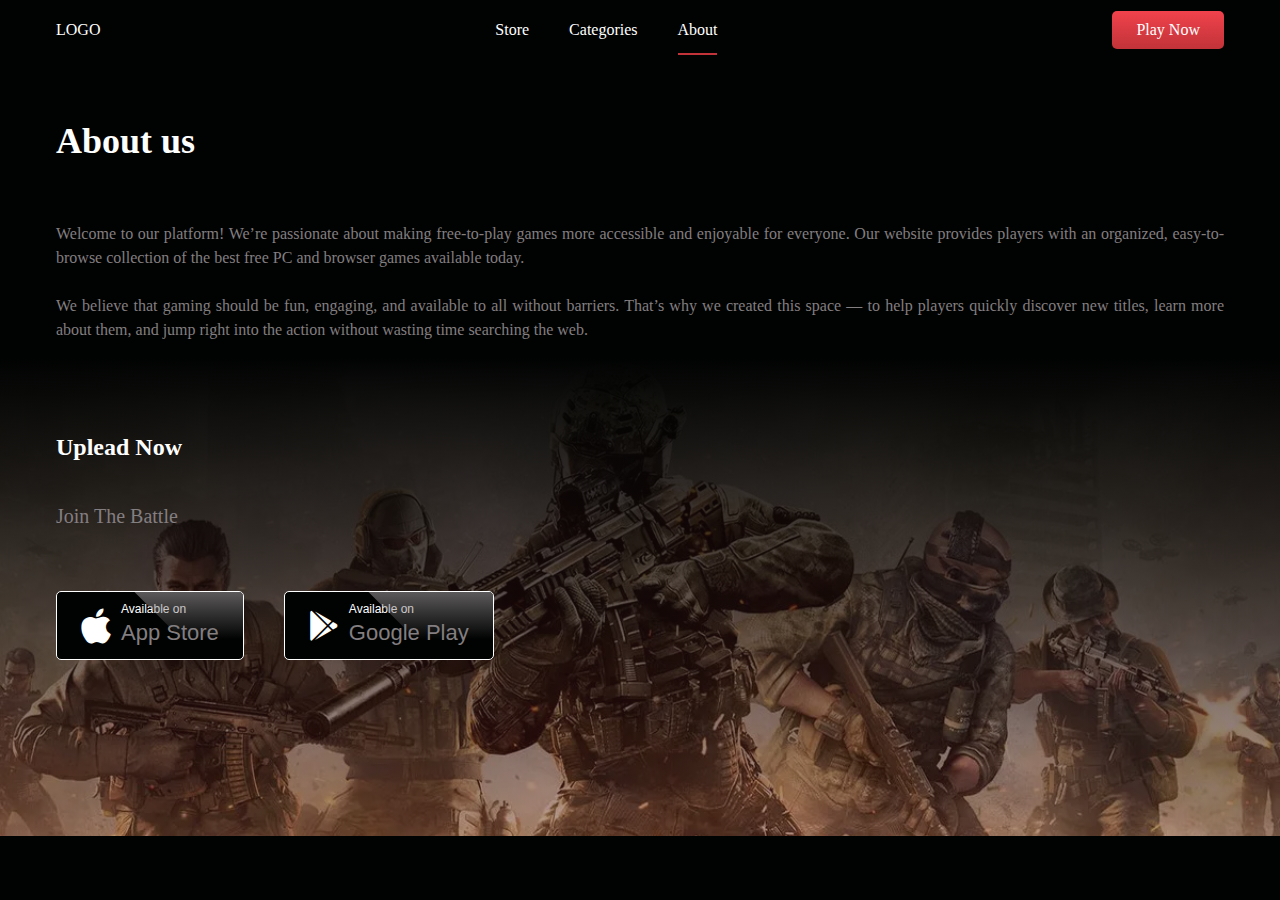
<file: about.html>
<html lang="en">
  <head>
    <meta charset="UTF-8" />
    <meta name="viewport" content="width=device-width, initial-scale=1.0" />
    <title>Games</title>
    <link rel="stylesheet" href="css/all.min.css"/>
    <link rel="stylesheet" href="css/style.css" />
    <link rel="stylesheet" href="css/about.css" />
  </head>
  <body>
    <header>
      <div class="container">
        <span class="logo">logo</span>
        <label for="menu"><i class="fa-solid fa-bars"></i></label>
        <input type="checkbox" id="menu">
        <nav>
          <ul>
            <li><a href="index.html">store</a></li>
            <li><a href="categories.html">categories</a></li>
            <li><a href="" class="active">about</a></li>
          </ul>
        </nav>
        <a href="" class="red-btn">play now</a>
      </div>
    </header>
    <main>
      <section id="hero" class="container">
        <article>
          <h2>About us</h2>
          <p>
            Welcome to our platform! We’re passionate about making free-to-play games more accessible 
            and enjoyable for everyone. Our website provides players with an organized, easy-to-browse 
            collection of the best free PC and browser games available today. 
          </p>
          <p>
            We believe that gaming should be fun, engaging, and available to all without barriers. 
            That’s why we created this space — to help players quickly discover new titles, learn 
            more about them, and jump right into the action without wasting time searching the web. 
          </p>
        </article>
      </section>
      <section id="download">
        <div class="overlay">
          <div class="container">
            <div class="content">
              <h3>Uplead Now</h3>
              <p>join the battle</p>
              <div>
                <button type="button">
                  <div class="icon-container">
                    <i class="fa-brands fa-apple"></i>
                  </div>
                  <div class="get">
                    <span>Available on</span>
                    <p>App Store</p>
                    <div></div>
                  </div>
                </button>
                <button type="button">
                  <div class="icon-container">
                    <i class="fa-brands fa-google-play"></i>
                  </div>
                  <div class="get">
                    <span>Available on</span>
                    <p>Google Play</p>
                    <div></div>
                  </div>
                </button>
              </div>
            </div>
          </div>
        </div>
      </section>
    </main>
  </body>
</html>
</file>
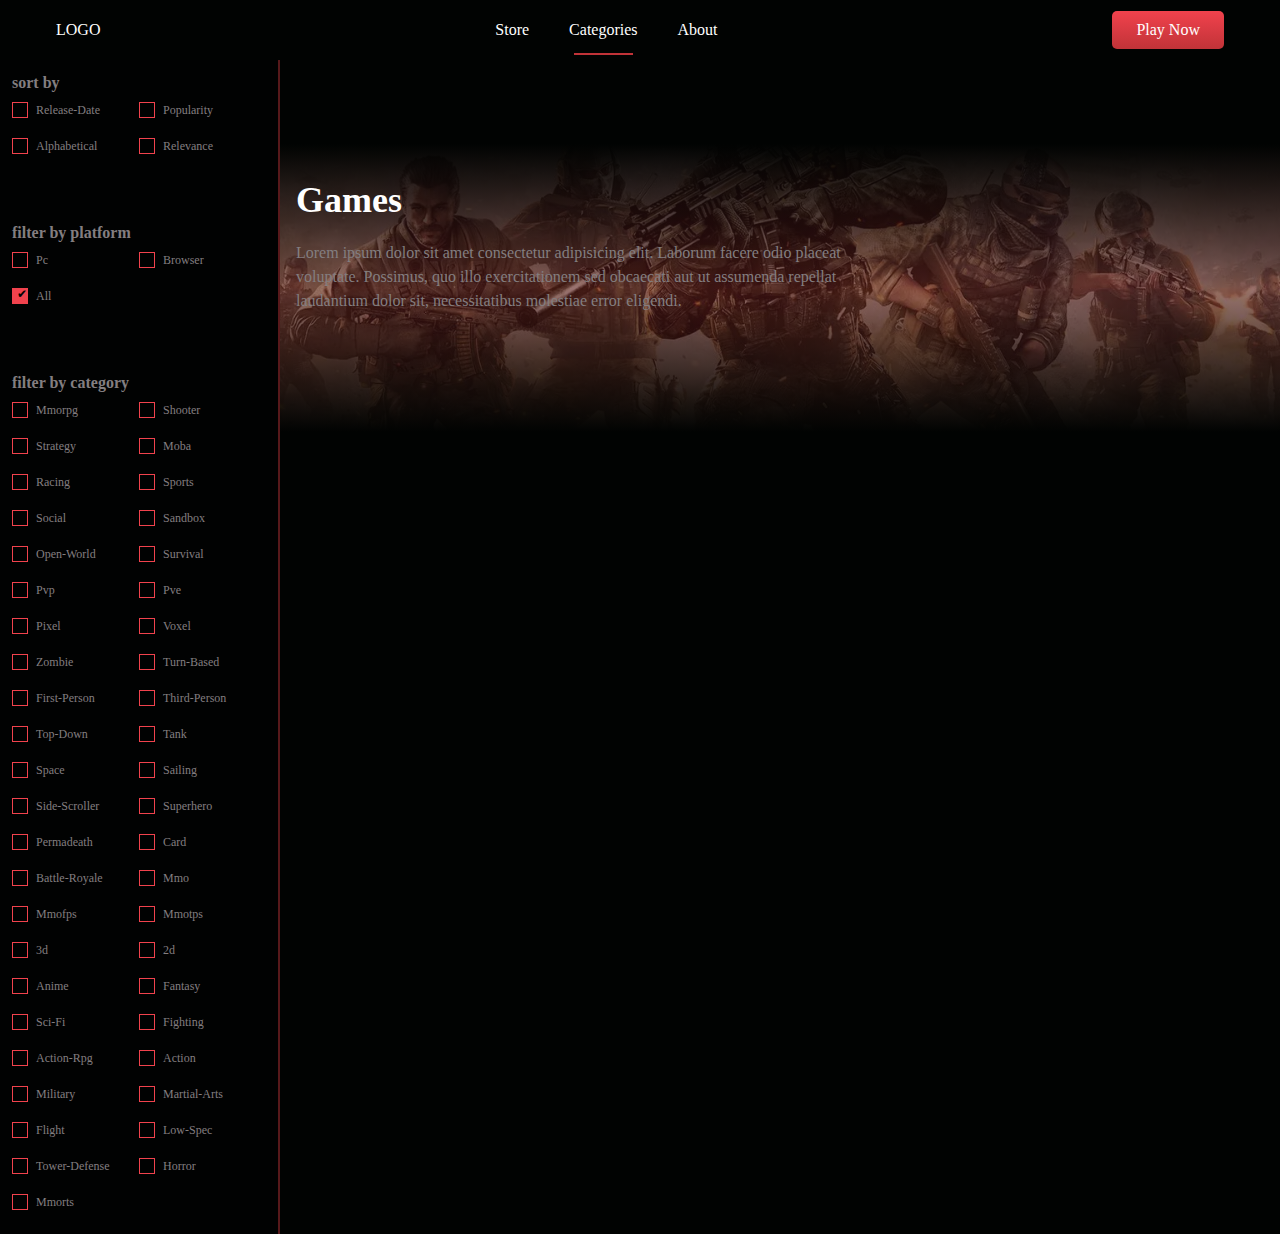
<file: categories.html>
<html lang="en">
<head>
    <meta charset="UTF-8">
    <meta name="viewport" content="width=device-width, initial-scale=1.0">
    <title>Categories</title>
    <link rel="stylesheet" href="css/all.min.css"/>
    <link rel="stylesheet" href="css/style.css" />
    <link rel="stylesheet" href="css/categories.css" />
    <link rel="preload" as="image" href="./assets/cover-1.webp" fetchpriority="high" type="image/webp"/>
</head>
<body>
    <header>
      <div class="container">
        <span class="logo">logo</span>
        <label for="menu"><i class="fa-solid fa-bars"></i></label>
        <input type="checkbox" id="menu">
        <nav>
          <ul>
            <li><a href="index.html">store</a></li>
            <li><a href="" class="active">categories</a></li>
            <li><a href="about.html">about</a></li>
          </ul>
        </nav>
        <a href="" class="red-btn">play now</a>
      </div>
    </header>
    <section id="layout">
        <div>
            <aside>
                <div>
                    <h4>sort by</h4>
                    <ul class="sort-container filter-container"></ul>
                </div>
                <div>
                    <h4>filter by platform</h4>
                    <ul class="filter-by-platform-container filter-container"></ul>
                </div>
                <div>
                    <h4>filter by category</h4>
                    <ul class="filter-by-category-container filter-container"></ul>
                </div>
            </aside>
        </div>
        <div>
            <section id="banner">
                <div class="overlay-red">
                    <div class="container">
                    <article>
                        <h2>Games</h2>
                        <p>
                        Lorem ipsum dolor sit amet consectetur adipisicing elit. Laborum
                        facere odio placeat voluptate. Possimus, quo illo exercitationem
                        sed obcaecati aut ut assumenda repellat laudantium dolor sit,
                        necessitatibus molestiae error eligendi.
                        </p>
                    </article>
                    </div>
                </div>
            </section>
            <section>
                <div class="container">
                    <div class="games-container"></div>
                </div>
            </section>
        </div>
    </section>
    <script type="module" src="scripts/filter.js"></script>
    <script type="module" src="scripts/categories-page.js"></script>
</body>
</html>
</file>
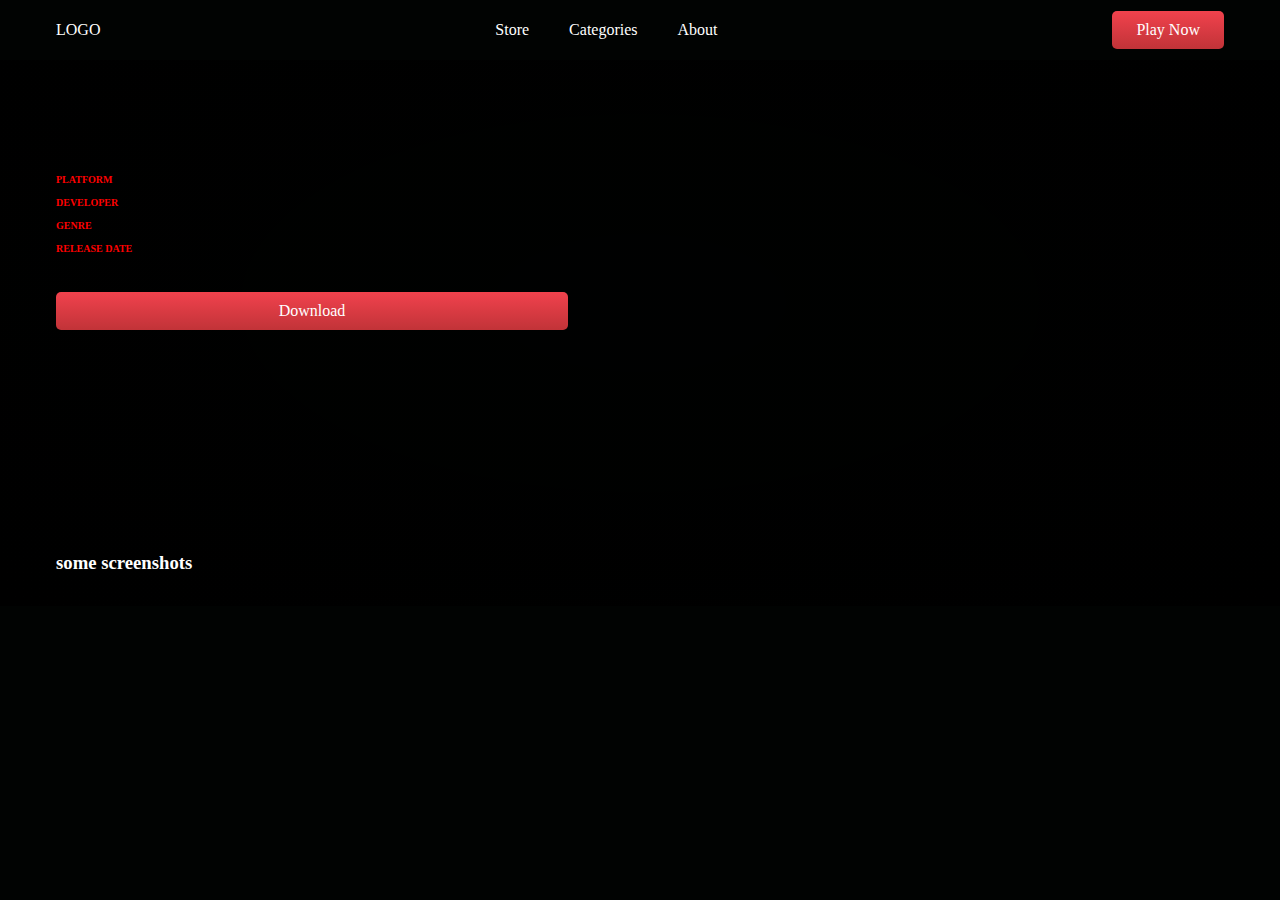
<file: single-game.html>
<html lang="en">
  <head>
    <meta charset="UTF-8" />
    <meta name="viewport" content="width=device-width, initial-scale=1.0" />
    <title>Document</title>
    <link rel="stylesheet" href="css/all.min.css"/>
    <link rel="stylesheet" href="css/style.css" />
    <link rel="stylesheet" href="css/single-game.css" />
  </head>
  <body>
    <header>
      <div class="container">
        <span class="logo">logo</span>
        <label for="menu"><i class="fa-solid fa-bars"></i></label>
        <input type="checkbox" id="menu">
        <nav>
          <ul>
            <li><a href="index.html">store</a></li>
            <li><a href="categories.html">categories</a></li>
            <li><a href="about.html">about</a></li>
          </ul>
        </nav>
        <a href="" class="red-btn">play now</a>
      </div>
    </header>
    <section id="main-details">
      <div class="content">
        <div class="background">
          <div class="gradient-circle">
            <div class="container">
              <article>
                <div class="description">
                  <div class="sec-header"></div>
                  <div class="description-p short"></div>
                  <ul class="list general">
                    <li>
                      <h4>platform</h4>
                      <span></span>
                    </li>
                    <li>
                      <h4>developer</h4>
                      <span></span>
                    </li>
                    <li>
                      <h4>genre</h4>
                      <span></span>
                    </li>
                    <li>
                      <h4>release date</h4>
                      <span></span>
                    </li>
                  </ul>
                  <a href="" class="red-btn" target="_blank">download</a>
                </div>
                <div class="main-img"></div>
              </article>
            </div>
            <h3 class="some-screenshots-h container">some screenshots</h3>
            <div class="screenshots-container"></div>
          </div>
        </div>
        <div class="container">
          <div class="requirements-container"></div>
          <div class="description-p long"></div>
        </div>
      </div>
    </section>
    <script type="module" src="scripts/single-game-page.js"></script>
  </body>
</html>
</file>
<file: css/style.css>
:root {
  --white: #fff;
  --black: #010302;
  --gray: #837e80;
  --red: #f1424d;
  --dark-red: #c13338;
  --black-red: #57191b;
  --transparent-red-light: rgb(87, 25, 27, 0.4);
  --transparent-red-dark: rgb(87, 25, 27, 0.6);

  --max-width: 1200px;

  --transition2: all 0.2s ease-in-out;
  --transition3: all 0.3s ease-in-out;

  --gradient-black: linear-gradient(transparent, var(--black));

  --radius: 5px;
}
* {
  padding: 0;
  margin: 0;
  box-sizing: border-box;
}
body {
  background-color: var(--black) !important;
  color: var(--white);
}
h2 {
  font-size: 36px;
}
p {
  line-height: 1.5;
  color: var(--gray);
}
.container {
  max-width: var(--max-width);
  margin: 0 auto;
  padding: 16px;
}

.red-btn {
  border-radius: var(--radius);
  background: linear-gradient(var(--red), var(--dark-red));
  padding: 10px 24px;
  text-transform: capitalize;
  color: var(--white);
  text-decoration: none;
  display: inline-block;
  border: 0;
  transition: var(--transition2);
}
.red-btn:hover {
  opacity: 0.7;
}

.gradient-black {
  position: absolute;
  left: 0;
  bottom: 0;
  width: 100%;
  height: 50%;
  background: var(--gradient-black);
}
.overlay {
  background: linear-gradient(var(--black), rgb(87, 25, 27, 0.4));
}
& .overlay-red {
  background: linear-gradient(
    var(--black),
    var(--black),
    var(--transparent-red-dark),
    var(--black)
  );
}
header {
  position: fixed;
  z-index: 2;
  top: 0;
  left: 0;
  width: 100%;
  background-color: var(--black);
}

header div {
  height: 60px;
  display: flex;
  justify-content: space-between;
  align-items: center;
}
header .logo {
  text-transform: uppercase;
}
header label{
  color: var(--white);
  font-size: 1.4rem;
  cursor: pointer;
  /* width: 10% */
  margin-left: auto;
  margin-right: 16px;
  @media(min-width: 768px){
    display: none;
  }
}
header input{
  display: none;
}
header input+nav {
    display: none;
    @media (min-width: 768px){
      display: block;
    }
}
header input:checked+nav{
    display: block;
}
header nav{
  background-color: var(--black);
  width: 100%;
  position: absolute;
  top: 60px;
  right: 0;
  padding: 16px 0;
  border-top: 2px solid var(--black-red);
  border-bottom: 2px solid var(--black-red);
  @media (min-width: 768px){
    position: static;
    width: fit-content;
    padding: 0;
    border: none;
  }
}
header nav ul {
  list-style: none;
  display: flex;
  flex-direction: column;
  gap: 24px;
  text-transform: capitalize;
  @media (min-width: 768px){
    flex-direction: row;
  }
}
header nav ul li a {
  text-decoration: none;
  display: inline-block;
  padding: 16px 8px;
  color: var(--white);
  position: relative;
  outline: none;
}
header nav ul li a::after {
  content: "";
  position: absolute;
  width: 0;
  height: 2px;
  left: calc((100% - 70%) / 2);
  bottom: 0;
  background-color: var(--dark-red);
  color: var(--dark-red);
  transition: var(--transition3);
}
header nav ul li a:hover::after,
header nav ul li a.active::after {
  width: 70%;
}

.sec-header {
  display: flex;
  justify-content: space-between;
  align-items: center;
  margin-bottom: 60px;
}

.games-container {
  display: grid;
  grid-template-columns: repeat(4, 1fr);
  gap: 24px;
}

.game-card {
  width: 100%;
  height: 200px;
  /* aspect-ratio: 3/2; */
  position: relative;
  overflow: hidden;
}
.game-card img {
  height: 100%;
  /* width: 100%; */
  /* object-fit: cover; */
}
.game-card .caption {
  position: absolute;
  bottom: 0;
  left: 0;
  padding: 12px;
  text-align: left;
}
.game-card .caption h3 {
  font-size: 24px;
  margin-bottom: 4px;
  color: var(--white);
}
.game-card .caption p{
  font-size: 20px;
  margin: 8px 0 32px;
  color: var(--white)
}
.game-card .caption span {
  color: var(--red);
  font-size: 12px;
}
.game-card:hover .gradient-black {
  height: 100%;
  background-color: var(--transparent-red-light);
}
</file>
<file: css/about.css>
#hero {
  padding-top: 120px ;
}
#hero article {
  width: 100%;
}
#hero article p {
  margin: 24px 0;
  text-align: justify;
}
#hero article p:last-child {
  margin: 0;
}
#hero article p:first-of-type{
  margin-top: 60px;
}
#mission h3, #values h3{
  margin-bottom: 24px;
}
#values ul li{
  color: var(--gray);
  list-style: none;
  padding: 4px 0;
  display: flex;
}
#values ul li i{
  font-size: 14px;
  margin-right: 8px;
  color: var(--red);
  width: 18px;
}
#download {
  background-image: url("../assets/cover-1.webp");
  background-size: cover;
  background-position: center;
}
#download .content {
  padding: 160px 0;
  padding-top: 60px;
}
#download .content h3 {
  margin-bottom: 40px;
  font-size: 24px;
}
#download .content > p {
  font-size: 20px;
  text-transform: capitalize;
  margin-bottom: 60px;
}
#download .content > div {
  display: flex;
  gap: 16px;
  @media (min-width: 600px){
    gap: 40px
  }
}
#download .content button {
  display: flex;
  align-items: center;
  padding: 10px 24px;
  border: 0;
  border: 1px solid var(--white);
  border-radius: var(--radius);
  background-color: var(--black);
  color: var(--white);
  position: relative;
  overflow: hidden;
  cursor: pointer;
}
#download .content button .icon-container {
  width: 40px;
  height: 40px;
  overflow: hidden;
  display: flex;
  align-items: center;
  font-size: 30px;
}
#download .content button .icon-container img {
  width: 140%;
}
#download .content button:first-of-type .icon-container {
  font-size: 40px;
}
#download .content button .get {
  text-align: left;
}
#download .content button .get span {
  font-size: 12px;
}
#download .content button .get p {
  font-size: 16px;
  @media (min-width: 786px){
    font-size: 22px;
  }
}
#download .content button .get div {
  position: absolute;
  right: -35px;
  top: -20px;
  width: 70%;
  height: 100%;
  background: linear-gradient(var(--gray), transparent);
  transform: skew(45deg);
}
</file>
<file: css/categories.css>
#layout{
    display: grid;
    grid-template-columns: 120px auto;
    @media (min-width: 992px){
      grid-template-columns: 280px auto;
    }
}
#layout aside {
  background-color: rgb(1, 3, 2, .8);
  top: 60px;
  left: 0;
  margin-top: 60px;
  border-right: 2px solid var(--black-red);
}
#layout aside input {
  padding: 14px 12px;
  border: 0;
  outline: 0;
  background-color: transparent;
  color: var(--white);
  border-radius: var(--radius);
  width: 100%;
  max-width: 600px;
  border: 1px solid var(--gray);
}
#layout aside div {
  border-radius: var(--radius);
  margin-top: 32px;
  padding: 14px 12px;
  color: var(--gray);
  overflow: hidden;
}
#layout aside div ul {
  list-style: none;
}
#layout aside div ul li {
  padding: 10px 0;
}

.filter-container {
  @media (min-width: 992px){
    display: grid;
    grid-template-columns: repeat(2, 1fr);
  }
}
.filter-container .category-container {
  width: fit-content;
}
.filter-container .category-container label {
  font-size: 12px;
  display: flex;
  flex-direction: row-reverse;
  align-items: center;
  text-transform: capitalize;
  gap: 8px;
}
.filter-container .category-container label input {
  appearance: none;
  width: 16px !important;
  height: 16px !important;
  border: 1px solid var(--red) !important;
  border-radius: 0 !important;
  display: inline-block;
  position: relative;
  cursor: pointer;
  padding: 0 !important;
}
.filter-container .category-container label input:checked {
  background-color: var(--red) !important;
}
.filter-container .category-container label input:checked::after {
  content: "✔";
  font-size: 12px;
  color: var(--black);
  position: absolute;
  left: 4px;
  top: -2px;
}

#banner {
  background-image: url("../assets/cover-1.webp");
  background-size: cover;
  background-position: center;
}
#banner article {
  display: flex;
  justify-content: center;
  flex-direction: column;
  min-height: 400px;
}
#banner article h2 {
  margin: 60px 0 20px;
}
#banner article p {
  width: 100%;
  max-width: 600px;
  line-height: 1.5;
  color: var(--gray);
}

.games-container{
  grid-template-columns: repeat(2, 1fr);
  @media (min-width: 992px) {
    grid-template-columns: repeat(4, 1fr);
  }
}
</file>
<file: css/single-game.css>
#main-details .content {
  min-height: 100vh;
  position: relative;
  overflow: hidden;
}
#main-details .content .background .gradient-circle {
  background: radial-gradient(rgba(0, 0, 0, 0.7), #000);
}
#main-details .content .background article {
  display: flex;
  gap: 32px;
  flex-direction: column-reverse;
  padding-top: 120px;

  @media (min-width: 992px) {
    flex-direction: row;
    gap: 72px;
  }
}
#main-details .content .background article .description {
  position: relative;
  z-index: 0;
  flex-grow: 1;
}
#main-details .content .background article .description .sec-header {
  margin-bottom: 16px;
}
#main-details .content .background article .description .sec-header h2 {
  font-size: 30px;
}
#main-details .content .background article .description h2 {
  max-width: 400px;
}
#main-details .content .background article .description a.red-btn {
  width: 100%;
  text-align: center;
}
#main-details .content .background article .main-img {
  position: relative;
  z-index: 0;
  width: 100%;
  margin: 0 auto;
  min-width: 330px;
  overflow: hidden;
  text-align: center;
  display: flex;
  justify-content: center;
  align-items: flex-start;

  @media (min-width: 768px) {
    max-width: 74%;
  }

  @media (min-width: 992px) {
    min-width: 50%;
    max-width: 50%;
    height: 400px;
  }
}
#main-details .content .background article .main-img img {
  width: 100%;
  display: block;
  margin: 0 auto;
}
#main-details .content .container:last-child {
  padding-bottom: 120px;
}
#main-details .content details {
  margin-top: 32px;
}
#main-details .content details summary {
  font-size: 30px;
  margin-bottom: 30px;
  text-transform: capitalize;
}
#main-details .content ul {
  list-style: none;
  margin: 32px 0;
}
#main-details .content ul li {
  display: grid;
  align-items: flex-start;
  grid-template-columns: 150px 1fr;
  padding: 6px 0;
  gap: 8px;
}
#main-details .content ul li h4 {
  color: var(--white);
  text-transform: uppercase;
  font-size: 14px;
  border-radius: 8px;
  white-space: nowrap;
  font-size: 10px;
  color: red;
}
#main-details .content ul li span {
  width: fit-content;
  font-size: 14px;
}
#main-details .content .background .some-screenshots-h.container {
  padding-bottom: 0;
  padding-top: 0;
}

#main-details .content .background .screenshots-container {
  display: grid;
  grid-template-columns: repeat(auto-fit, minmax(0, 1fr));
  gap: 12px;
  position: relative;
  z-index: 0;
  margin-top: 32px;
}

#main-details .content .background .screenshots-container .screenshot {
  width: 100%;
  height: 270px;
  overflow: hidden;
  position: relative;
}
#main-details .content .background .screenshots-container .screenshot img {
  height: 100%;
}
#main-details
  .content
  .background
  .screenshots-container
  .screenshot
  .gradient-black {
  height: 100%;
  background-color: var(--transparent-red-light);
}
#main-details
  .content
  .background
  .screenshots-container
  .screenshot:hover
  .gradient-black {
  height: initial;
  background-color: initial;
}

#main-details .description-p.long{
  margin-top: 32px;
}
</file>
